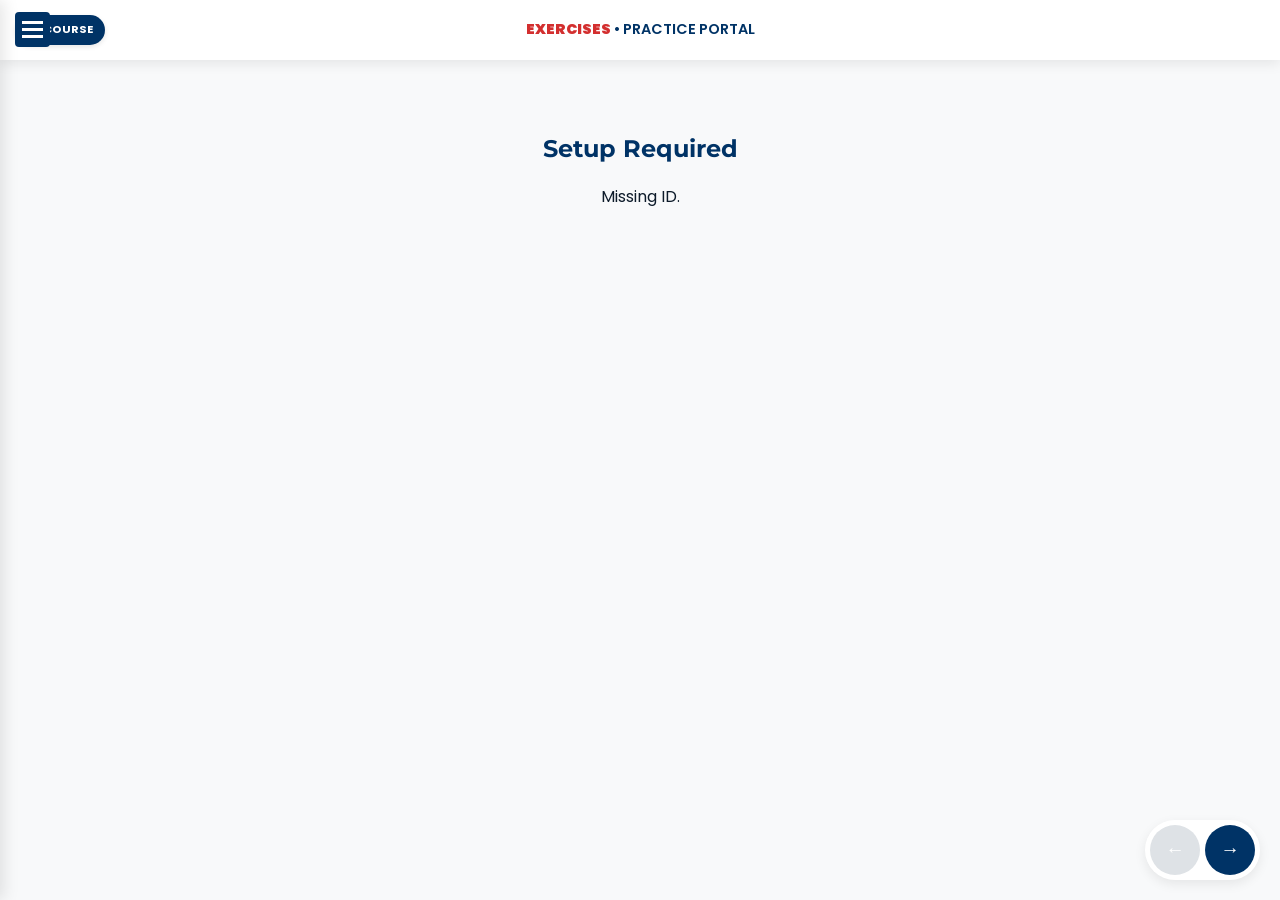
<file: exercises b.html>
<!DOCTYPE html>
<html lang="en">
<head>
    <meta charset="UTF-8">
    <meta name="viewport" content="width=device-width, initial-scale=1.0">
    <title>Practice Exercises | English Block Assembling</title>
    <link href="https://fonts.googleapis.com/css2?family=Montserrat:wght@700;900&family=Poppins:wght@400;600&display=swap" rel="stylesheet">
    <link rel="stylesheet" href="style.css">
</head>
<body>

    <!-- STICKY METADATA HEADER -->
<header id="metadata-header">
    <!-- SWITCHER BUTTON (Left side) -->
    <a href="index.html?lesson=home" class="mode-switch-btn" title="Go to Course">
        🏠 COURSE
    </a>

    <div class="header-content">
        <span id="display-block" style="color:var(--accent-red); font-weight:900;">EXERCISES</span> • 
        <span id="display-topic">PRACTICE PORTAL</span>
    </div>
</header>

    <!-- RETRACTABLE MENU -->
    <button id="menu-toggle" aria-label="Toggle Menu">
        <div class="bar"></div>
        <div class="bar"></div>
        <div class="bar"></div>
    </button>

    <nav id="slide-menu">
        <div class="compact-nav-row">
            <a href="index.html?lesson=home" class="home-link">🏠 HOME</a>
            <a href="exercises.html?id=ex-home" class="home-link">🏋️ PRACTICE</a>
        </div>
        <div class="menu-header">
            <div class="menu-logo"><span class="red-text">ENGLISH</span> Block Assembling</div>
            <div id="menu-block-label">PRACTICE</div>
            <div id="menu-topic-label">Exercises</div>
        </div>
        <ul id="nav-list"></ul>
    </nav>

    <!-- MAIN CONTENT -->
    <main id="main-container">
        <div id="lesson-content">
            <div class="loader-container" style="text-align: center; padding-top: 50px;">
                <div class="loader">Loading Exercises...</div>
            </div>
        </div>
    </main>

    <!-- NAVIGATION UI -->
    <div id="ui-cluster">
        <div class="nav-buttons">
            <button id="prev-btn" class="nav-arrow" disabled>←</button>
            <button id="next-btn" class="nav-arrow">→</button>
        </div>
    </div>

    <audio id="global-audio-player"></audio>
    <div id="tooltip-container" class="tooltip-box"></div>

    <script src="engine-exercises.js"></script>
    <script>
        const urlParams = new URLSearchParams(window.location.search);
        const lessonId = urlParams.get('id');
        const contentDiv = document.getElementById('lesson-content');

        if (!lessonId) {
            contentDiv.innerHTML = `<div style="text-align:center; padding:50px;"><h2>Setup Required</h2><p>Missing ID.</p></div>`;
        } else {
            const dataScript = document.createElement('script');
            dataScript.src = `data/exercises/${lessonId}.js`;
            dataScript.onerror = () => { contentDiv.innerHTML = `<h3>❌ Error: File Not Found</h3>`; };
            document.head.appendChild(dataScript);
        }
    </script>
</body>
</html>
</file>
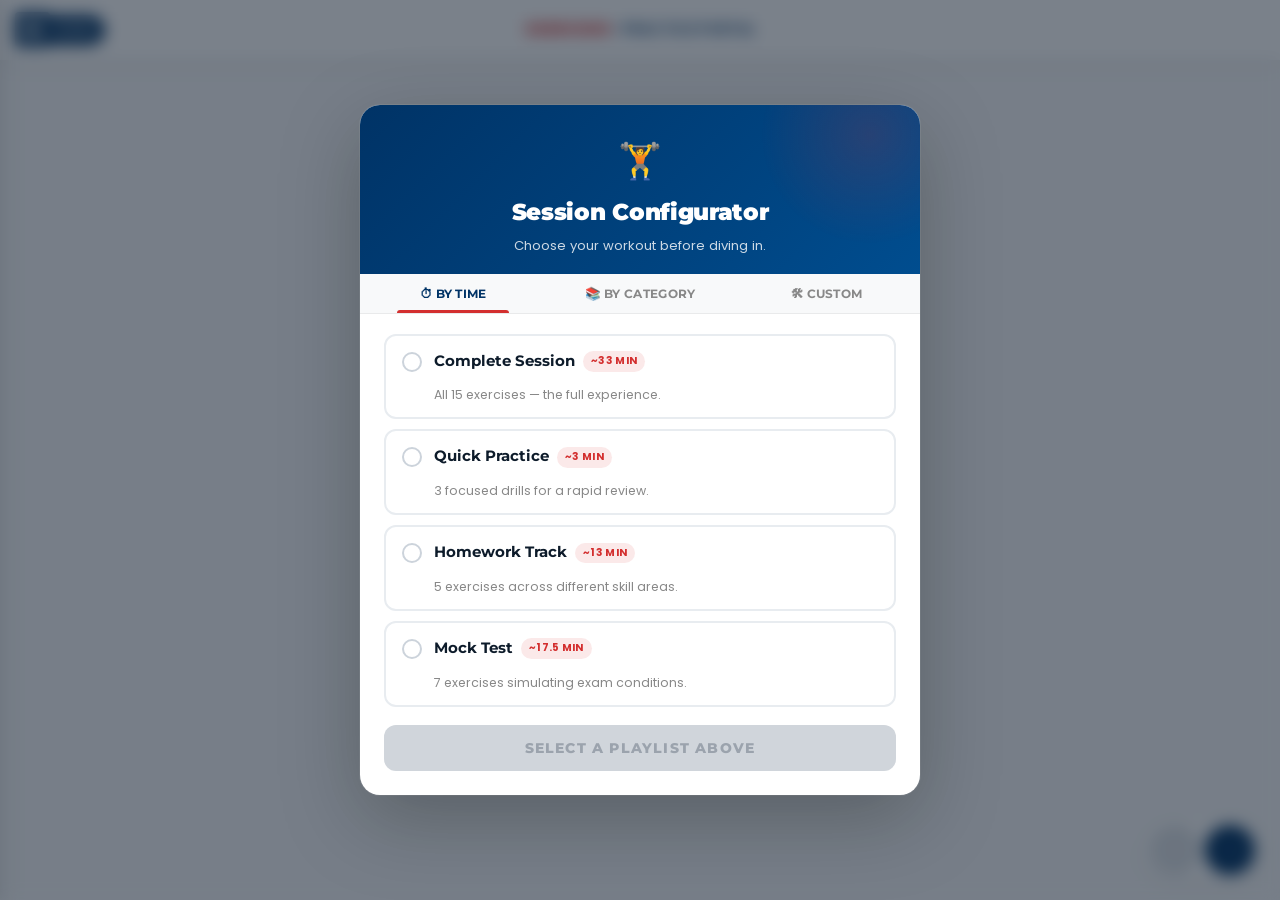
<file: exercises.html>
<!DOCTYPE html>
<html lang="en">
<head>
    <meta charset="UTF-8">
    <meta name="viewport" content="width=device-width, initial-scale=1.0">
    <title>Practice Exercises | English Block Assembling</title>
    <link href="https://fonts.googleapis.com/css2?family=Montserrat:wght@700;900&family=Poppins:wght@400;600&display=swap" rel="stylesheet">
    <link rel="stylesheet" href="style.css">
</head>
<body>

    <!-- ============================================================
         SESSION CONFIGURATOR MODAL (Paste this block at the top of <body>)
         Appears on load. Lets students pick an exercise playlist.
         ============================================================ -->
    <div id="session-configurator-overlay">
        <div id="session-configurator-modal" role="dialog" aria-labelledby="sc-title" aria-modal="true">

            <!-- Modal Header -->
            <div class="sc-header">
                <div class="sc-icon">🏋️</div>
                <h2 id="sc-title" class="sc-title">Session Configurator</h2>
                <p class="sc-subtitle">Choose your workout before diving in.</p>
            </div>

            <!-- Tab Navigation -->
            <div class="sc-tabs" role="tablist">
                <button class="sc-tab active" role="tab" aria-selected="true" aria-controls="sc-panel-time" id="sc-tab-time" onclick="switchConfigTab('time')">⏱ By Time</button>
                <button class="sc-tab" role="tab" aria-selected="false" aria-controls="sc-panel-category" id="sc-tab-category" onclick="switchConfigTab('category')">📚 By Category</button>
                <button class="sc-tab" role="tab" aria-selected="false" aria-controls="sc-panel-custom" id="sc-tab-custom" onclick="switchConfigTab('custom')">🛠 Custom</button>
            </div>

            <!-- Tab Panel: By Time -->
            <div class="sc-panel active" id="sc-panel-time" role="tabpanel" aria-labelledby="sc-tab-time">
                <div class="sc-radio-group">
                    <label class="sc-radio-card" onclick="selectPreset('time', this)">
                        <input type="radio" name="sc-time" value="complete" hidden>
                        <span class="sc-radio-dot"></span>
                        <div class="sc-radio-info">
                            <strong>Complete Session</strong>
                            <span class="sc-badge sc-badge-time">~33 min</span>
                        </div>
                        <p class="sc-radio-desc">All 15 exercises — the full experience.</p>
                    </label>
                    <label class="sc-radio-card" onclick="selectPreset('time', this)">
                        <input type="radio" name="sc-time" value="quick" hidden>
                        <span class="sc-radio-dot"></span>
                        <div class="sc-radio-info">
                            <strong>Quick Practice</strong>
                            <span class="sc-badge sc-badge-time">~3 min</span>
                        </div>
                        <p class="sc-radio-desc">3 focused drills for a rapid review.</p>
                    </label>
                    <label class="sc-radio-card" onclick="selectPreset('time', this)">
                        <input type="radio" name="sc-time" value="homework" hidden>
                        <span class="sc-radio-dot"></span>
                        <div class="sc-radio-info">
                            <strong>Homework Track</strong>
                            <span class="sc-badge sc-badge-time">~13 min</span>
                        </div>
                        <p class="sc-radio-desc">5 exercises across different skill areas.</p>
                    </label>
                    <label class="sc-radio-card" onclick="selectPreset('time', this)">
                        <input type="radio" name="sc-time" value="mock" hidden>
                        <span class="sc-radio-dot"></span>
                        <div class="sc-radio-info">
                            <strong>Mock Test</strong>
                            <span class="sc-badge sc-badge-time">~17.5 min</span>
                        </div>
                        <p class="sc-radio-desc">7 exercises simulating exam conditions.</p>
                    </label>
                </div>
                <button class="sc-launch-btn" id="sc-launch-time" disabled onclick="launchSession('time')">Select a playlist above</button>
            </div>

            <!-- Tab Panel: By Category -->
            <div class="sc-panel" id="sc-panel-category" role="tabpanel" aria-labelledby="sc-tab-category">
                <div class="sc-radio-group">
                    <label class="sc-radio-card" onclick="selectPreset('category', this)">
                        <input type="radio" name="sc-category" value="receptive" hidden>
                        <span class="sc-radio-dot"></span>
                        <div class="sc-radio-info">
                            <strong>Identification & Sorting</strong>
                            <span class="sc-badge sc-badge-cat">Receptive Logic</span>
                        </div>
                        <p class="sc-radio-desc">Pages 1, 3, 4, 5 — recognize and classify blocks.</p>
                    </label>
                    <label class="sc-radio-card" onclick="selectPreset('category', this)">
                        <input type="radio" name="sc-category" value="structural" hidden>
                        <span class="sc-radio-dot"></span>
                        <div class="sc-radio-info">
                            <strong>Assembly & Mechanics</strong>
                            <span class="sc-badge sc-badge-cat">Structural Logic</span>
                        </div>
                        <p class="sc-radio-desc">Pages 2, 6, 9, 10 — build and arrange blocks.</p>
                    </label>
                    <label class="sc-radio-card" onclick="selectPreset('category', this)">
                        <input type="radio" name="sc-category" value="acoustic" hidden>
                        <span class="sc-radio-dot"></span>
                        <div class="sc-radio-info">
                            <strong>Phonetics & Prosody</strong>
                            <span class="sc-badge sc-badge-cat">Acoustic/Motor Logic</span>
                        </div>
                        <p class="sc-radio-desc">Pages 11, 12, 13 — master rhythm and sound.</p>
                    </label>
                    <label class="sc-radio-card" onclick="selectPreset('category', this)">
                        <input type="radio" name="sc-category" value="generative" hidden>
                        <span class="sc-radio-dot"></span>
                        <div class="sc-radio-info">
                            <strong>Free Production & Application</strong>
                            <span class="sc-badge sc-badge-cat">Generative Logic</span>
                        </div>
                        <p class="sc-radio-desc">Pages 7, 8, 14, 15 — create original output.</p>
                    </label>
                </div>
                <button class="sc-launch-btn" id="sc-launch-category" disabled onclick="launchSession('category')">Select a category above</button>
            </div>

            <!-- Tab Panel: Custom -->
            <div class="sc-panel" id="sc-panel-custom" role="tabpanel" aria-labelledby="sc-tab-custom">
                <div class="sc-custom-header">
                    <span class="sc-custom-count" id="sc-custom-count">0 selected</span>
                    <button class="sc-toggle-all-btn" id="sc-toggle-all" onclick="toggleAllCustom()">Select All</button>
                </div>
                <div class="sc-checkbox-list" id="sc-checkbox-list">
                    <!-- JS will populate these 15 checkboxes -->
                </div>
                <button class="sc-launch-btn" id="sc-launch-custom" disabled onclick="launchSession('custom')">Launch Custom Session</button>
            </div>

        </div><!-- /.sc-modal -->
    </div><!-- /.sc-overlay -->

    <!-- STICKY METADATA HEADER -->
<header id="metadata-header">
    <!-- SWITCHER BUTTON (Left side) -->
    <a href="index.html?lesson=home" class="mode-switch-btn" title="Go to Course">
        🏠 COURSE
    </a>

    <div class="header-content">
        <span id="display-block" style="color:var(--accent-red); font-weight:900;">EXERCISES</span> • 
        <span id="display-topic">PRACTICE PORTAL</span>
    </div>
</header>

    <!-- RETRACTABLE MENU -->
    <button id="menu-toggle" aria-label="Toggle Menu">
        <div class="bar"></div>
        <div class="bar"></div>
        <div class="bar"></div>
    </button>

    <nav id="slide-menu">
        <div class="compact-nav-row">
            <a href="index.html?lesson=home" class="home-link">🏠 HOME</a>
            <a href="exercises.html?id=ex-home" class="home-link">🏋️ PRACTICE</a>
        </div>
        <div class="menu-header">
            <div class="menu-logo"><span class="red-text">ENGLISH</span> Block Assembling</div>
            <div id="menu-block-label">PRACTICE</div>
            <div id="menu-topic-label">Exercises</div>
        </div>
        <ul id="nav-list"></ul>
    </nav>

    <!-- MAIN CONTENT -->
    <main id="main-container">
        <div id="lesson-content">
            <div class="loader-container" style="text-align: center; padding-top: 50px;">
                <div class="loader">Loading Exercises...</div>
            </div>
        </div>
    </main>

    <!-- NAVIGATION UI -->
    <div id="ui-cluster">
        <div class="nav-buttons">
            <button id="prev-btn" class="nav-arrow" disabled>←</button>
            <button id="next-btn" class="nav-arrow">→</button>
        </div>
    </div>

    <audio id="global-audio-player"></audio>
    <div id="tooltip-container" class="tooltip-box"></div>

    <script src="engine-exercises.js"></script>
    <script>
        const urlParams = new URLSearchParams(window.location.search);
        const lessonId = urlParams.get('id');
        const contentDiv = document.getElementById('lesson-content');

        if (!lessonId) {
            contentDiv.innerHTML = `<div style="text-align:center; padding:50px;"><h2>Setup Required</h2><p>Missing ID.</p></div>`;
        } else {
            const dataScript = document.createElement('script');
            dataScript.src = `data/exercises/${lessonId}.js`;
            dataScript.onerror = () => { contentDiv.innerHTML = `<h3>❌ Error: File Not Found</h3>`; };
            document.head.appendChild(dataScript);
        }
    </script>
</body>
</html>
</file>
<file: style.css>
/* --- ROOT VARIABLES (Updated Palette) --- */
:root {
    --primary-blue: #003366;      /* Navy Blue */
    --accent-red: #D32F2F;        /* Vivid Red */
    --accent-orange: #FF8C42;     /* ADDED: Missing Accent Orange */
    --selected-orange: #ffe0b2;   /* ADDED: Missing Selected Orange */
    --bg-light: #f8f9fa;          /* Clean White/Gray Background */
    --white: #ffffff;
    --text-dark: #0D1B2A;
    --gray-light: #dee2e6;
    
    --success-green: #2e7d32;
    --error-red: #c62828;
    --selected-red: #ffebee;      /* Very light red for selection backgrounds */
    --paired-blue: #e3f2fd;       /* Very light blue for matching pairs */
    
    --shadow: 0 4px 12px rgba(0,0,0,0.08);
    --header-height: 60px;
    --menu-width: 280px;
}

/* --- GLOBAL STYLES --- */
* { box-sizing: border-box; margin: 0; padding: 0; }

body {
    font-family: 'Poppins', sans-serif;
    background-color: var(--bg-light);
    color: var(--text-dark);
    line-height: 1.6;
    overflow-x: hidden;
}

h1, h2, h3, h4, .menu-logo, .step-title {
    font-family: 'Montserrat', sans-serif;
    font-weight: 700;
}

h2 { color: var(--primary-blue); margin-bottom: 1rem; }

#main-container {
    padding-top: 80px;
    padding-bottom: 120px;
    max-width: 900px;
    margin: 0 auto;
    width: 95%;
}

/* Updated Text Class */
.red-text { color: var(--accent-red); font-weight: 900; }
.orange-text { color: var(--accent-red); font-weight: 900; } /* Fallback mapping */

/* --- STICKY METADATA HEADER --- */
#metadata-header {
    position: fixed;
    top: 0;
    left: 0;
    width: 100%;
    height: var(--header-height);
    background: var(--white);
    display: flex;
    align-items: center;
    justify-content: center;
    box-shadow: var(--shadow);
    z-index: 1000;
    font-size: 0.9rem;
    font-weight: 600;
    color: var(--primary-blue);
}

/* --- RETRACTABLE MENU --- */
#menu-toggle {
    position: fixed;
    top: 12px;
    left: 15px;
    z-index: 1002;
    width: 35px;
    height: 35px;
    background: var(--primary-blue);
    border: none;
    border-radius: 4px;
    cursor: pointer;
    display: flex;
    flex-direction: column;
    justify-content: space-around;
    padding: 7px;
}

#menu-toggle .bar { width: 100%; height: 3px; background: white; transition: 0.3s; }

#slide-menu {
    position: fixed;
    top: 0;
    left: -280px;
    width: var(--menu-width);
    height: 100%;
    background: var(--white);
    box-shadow: 4px 0 15px rgba(0,0,0,0.1);
    z-index: 1001;
    transition: 0.3s cubic-bezier(0.4, 0, 0.2, 1);
    display: flex;
    flex-direction: column;
    padding: 20px;
}

#slide-menu.active { left: 0; }

.menu-header { margin-top: 10px; padding-bottom: 20px; border-bottom: 2px solid var(--bg-light); }
.menu-logo {
    font-size: 1.4rem;
    letter-spacing: -0.5px;
    margin-bottom: 10px;
    text-transform: uppercase;
}
#menu-block-label { color: var(--accent-red); font-weight: 900; font-size: 0.8rem; }

#nav-list { list-style: none; margin-top: 20px; overflow-y: auto; flex-grow: 1; }
.nav-step-item { font-weight: 700; color: #666; margin-top: 15px; display: block; }

.nav-sub-link { 
    display: block; 
    padding: 8px 15px; 
    text-decoration: none; 
    color: var(--text-dark); 
    font-size: 0.9rem;
    border-radius: 5px;
}
.nav-sub-link:hover { background: var(--bg-light); color: var(--primary-blue); }
.nav-sub-link.active { background: var(--selected-red); border-left: 4px solid var(--accent-red); }

.home-link { 
    display: block;
    margin-top: 60px;
    margin-bottom: 10px;
    text-decoration: none; 
    color: var(--primary-blue); 
    font-weight: 700; 
    font-size: 1.1rem;
}









/* --- MODE SWITCHER BUTTON --- */
.mode-switch-btn {
    position: absolute;
    left: 15px;
    background: var(--primary-blue);
    color: white;
    padding: 6px 12px;
    border-radius: 20px;
    font-size: 0.7rem;
    font-weight: 700;
    text-decoration: none;
    text-transform: uppercase;
    transition: 0.2s;
    box-shadow: 0 2px 5px rgba(0,0,0,0.1);
}

.mode-switch-btn:hover {
    background: var(--accent-red);
    transform: scale(1.05);
}

/* Ensure the header content doesn't overlap the button on small screens */
@media (max-width: 480px) {
    .mode-switch-btn { padding: 4px 8px; font-size: 0.6rem; }
    .header-content { font-size: 0.75rem; margin-left: 50px; }
}












/* ============================================================
   EXERCISE MODE OVERRIDES (Only for exercises.html)
   ============================================================ */

/* 1. Mini-Sidebar / Dock Behavior */
body.exercise-mode #slide-menu {
    left: 0 !important;
    width: 60px;
    padding: 0;
    transition: width 0.3s ease;
    overflow-x: hidden;
    z-index: 1100;
}

body.exercise-mode #slide-menu.active {
    width: 280px;
}

/* 2. Push content to the right */
body.exercise-mode #main-container {
    padding-top: 80px; /* Consistent with index.html */
    padding-left: 20px; /* Let it breathe like the index page */
    margin: 0 auto;
    width: 95%;
    max-width: 900px;
}


/* 3. Hide text when collapsed */
body.exercise-mode .menu-header,
body.exercise-mode .home-link,
body.exercise-mode #menu-close-btn {
    opacity: 0;
    transition: 0.2s;
    pointer-events: none;
}

body.exercise-mode #slide-menu.active .menu-header,
body.exercise-mode #slide-menu.active .home-link,
body.exercise-mode #slide-menu.active #menu-close-btn {
    opacity: 1;
    pointer-events: auto;
}

/* 4. Navigation Items (Numbers) */
body.exercise-mode .nav-step-item {
    display: flex;
    align-items: center;
    height: 40px; /* Tight height */
    padding: 0;
    border-left: 4px solid transparent;
    transition: background 0.2s;
    margin-top: 0;
}

body.exercise-mode .nav-step-item.active-page {
    background-color: var(--selected-orange);
    border-left-color: var(--accent-orange);
}

.nav-num {
    min-width: 60px;
    text-align: center;
    font-weight: 900;
    font-family: 'Montserrat', sans-serif;
    font-size: 1.1rem;
    color: var(--primary-blue);
    flex-shrink: 0;
}

.nav-label {
    white-space: nowrap;
    opacity: 0;
    transition: 0.2s;
    font-weight: 600;
    color: #444;
}

body.exercise-mode #slide-menu.active .nav-label {
    opacity: 1;
}

/* 5. FORCE TOGGLE BUTTON VISIBILITY & DOCK POSITION */
body.exercise-mode #menu-toggle {
    display: flex !important; 
    position: fixed;
    top: 10px;
    left: 12px;
    z-index: 1200;
    border-radius: 4px;
    box-shadow: 0 2px 5px rgba(0,0,0,0.2);
}

/* 6. MOVE CONTENT UP (Spacing adjustments) */
body.exercise-mode .home-link {
    margin-top: 50px !important; 
    margin-bottom: 5px;
    padding: 5px 15px;
}

body.exercise-mode .menu-header {
    margin-top: 0;
    padding: 5px 15px 5px 15px;
    border-bottom: 1px solid var(--bg-alice-blue);
}

body.exercise-mode #nav-list {
    margin-top: 5px; 
}

/* Align numbers with the toggle button when collapsed */
body.exercise-mode #slide-menu:not(.active) #nav-list {
    margin-top: 50px; 
}

/* Header spacing for Title */
body.exercise-mode #ex-header {
    padding-left: 70px;
    z-index: 1000;
}

/* 7. RESPONSIVE FIXES (Un-nested) */
@media (min-width: 769px) {
    body.exercise-mode #menu-close-btn { display: none; }
}

@media (max-width: 768px) {
    body.exercise-mode #slide-menu.active { width: 80%; }
    body.exercise-mode #main-container { padding-left: 70px; }
    body.exercise-mode .nav-label { display: none; }
    body.exercise-mode #slide-menu.active .nav-label { display: inline; }
}








/* --- CARD SYSTEM --- */
.lesson-page { display: none; animation: fadeIn 0.4s; }
.lesson-page.active { display: block; }
@keyframes fadeIn { from { opacity: 0; } to { opacity: 1; } }

.area-box, .exercise-card {
    background: var(--white);
    border-radius: 12px;
    padding: 20px;
    margin-top: 50px;
    margin-bottom: 30px;
    box-shadow: var(--shadow);
    position: relative;
    border-top: 4px solid transparent; /* Placeholder for accents */
}


/* --- STEP 2 & 3 COMPONENTS --- */
.card-header-audio {
    position: absolute;
    top: 15px;
    right: 15px;
    background: none;
    border: none;
    font-size: 1.4rem;
    cursor: pointer;
}

.learning-card {
    border-bottom: 1px solid var(--bg-alice-blue);
    padding: 10px 0;
}
.term-en { font-weight: 600; color: var(--primary-blue); }
.term-pt { font-size: 0.85rem; color: #666; display: block; }

/* --- TOOLTIPS --- */
.tooltip {
    color: var(--primary-blue);
    text-decoration: underline dotted var(--accent-red);
    cursor: help;
    position: relative;
    font-weight: 600;
}

/* --- STEP 4: RECORDING --- */
.shadow-box { display: flex; align-items: center; gap: 15px; margin-top: 10px; }
.btn-circle {
    width: 45px; height: 45px; border-radius: 50%; border: none;
    display: flex; align-items: center; justify-content: center; cursor: pointer;
    transition: 0.2s; font-size: 1.2rem;
}

/* START: ADD THIS ENTIRE CODE BLOCK */
/* This makes the button smaller when needed */
.btn-circle.compact {
    width: 32px;
    height: 32px;
    font-size: 0.9rem;
    border: 1px solid var(--primary-blue);
    background-color: transparent;
    color: var(--primary-blue);
}
.btn-circle.compact:hover {
    background-color: var(--bg-alice-blue);
}

/* This adds the play button to the vocabulary list */
.learning-card.with-tts {
    display: flex;
    justify-content: space-between;
    align-items: center;
    gap: 15px;
}

/* This positions the play button in the examples */
.exercise-card .btn-circle {
    position: absolute;
    top: 50%;
    right: 15px;
    transform: translateY(-50%);
}
/* END: ADD THIS ENTIRE CODE BLOCK */


.record-btn { background: var(--error-red); color: white; }
.stop-btn { background: #333; color: white; display: none; }
.play-rec-btn { background: var(--success-green); color: white; display: none; }

/* --- STEP 7: INTERACTIVE DRILLS --- */
.option {
    padding: 12px 15px;
    border: 2px solid var(--bg-alice-blue);
    border-radius: 8px;
    margin-bottom: 10px;
    cursor: pointer;
    transition: 0.2s;
}
.option:hover { border-color: var(--primary-blue); }
.option.selected { background-color: var(--selected-orange); border-color: var(--accent-orange); }
.option.correct { background-color: #d4edda; border-color: var(--success-green); }
.option.incorrect { background-color: #f8d7da; border-color: var(--error-red); }

/* Matching */
.matching-container { display: flex; gap: 20px; flex-wrap: wrap; }
.match-column { flex: 1; min-width: 150px; display: flex; flex-direction: column; gap: 10px; }
/* START: ADD THIS CODE BLOCK */
.match-column:nth-child(2) {
    background-color: #adc9e4; /* Light gray background */
    padding: 10px;
    border-radius: 12px;
}
/* END: ADD THIS CODE BLOCK */
.match-item { 
    padding: 15px; border: 2px solid var(--gray-light); border-radius: 8px; 
    text-align: center; cursor: pointer; background: white;
}
.match-item.selected { background-color: var(--selected-orange); border-color: var(--accent-orange); }
.match-item.paired { background-color: var(--paired-blue); border-color: var(--primary-blue); }

/* Word Order */
.word-bank, .drop-zone {
    padding: 15px; border: 2px dashed var(--gray-light);
    border-radius: 8px; min-height: 60px; display: flex; flex-wrap: wrap; gap: 10px; margin-top: 10px;
}
.word-btn {
    padding: 8px 12px; background: var(--white); border: 1px solid var(--primary-blue);
    border-radius: 5px; cursor: pointer; font-size: 0.9rem;
}
/* --- Vertical Drop Zone (For Dialogue Scramble) --- */
.drop-zone.vertical {
    flex-direction: column;
    align-items: stretch;
    height: auto; /* Allows it to grow with content */
}

.drop-zone.vertical .word-btn {
    text-align: left; /* Aligns text to the left for better reading */
    width: 100%;      /* Makes the button fill the row */
    margin-bottom: 5px;
}
/* --- STEP 9: FLASHCARDS (3D) --- */
.flashcards-grid {
    display: grid;
    grid-template-columns: repeat(auto-fill, minmax(200px, 1fr));
    gap: 20px;
}
.flashcard {
    height: 150px; perspective: 1000px; cursor: pointer;
}
.flashcard-inner {
    position: relative; width: 100%; height: 100%;
    text-align: center; transition: transform 0.6s;
    transform-style: preserve-3d;
}
.flashcard.flipped .flashcard-inner { transform: rotateY(180deg); }
.flashcard-front, .flashcard-back {
    position: absolute; width: 100%; height: 100%;
    backface-visibility: hidden; border-radius: 12px;
    display: flex; align-items: center; justify-content: center; padding: 15px;
    box-shadow: var(--shadow);
}
.flashcard-front { background: var(--primary-blue); color: white; font-weight: 700; }
.flashcard-back { background: var(--white); transform: rotateY(180deg); border: 2px solid var(--primary-blue); }



/* --- GLOSSARY MODAL --- */
.modal-overlay {
    position: fixed; top: 0; left: 0; width: 100%; height: 100%;
    background: rgba(0,0,0,0.5); z-index: 2000;
    display: none; align-items: center; justify-content: center;
}
.modal-content {
    background: white;
    width: 90%;
    max-width: 500px;
    
    /* Ensure these three lines exist: */
    max-height: 75vh;    /* Limits height to 75% of the screen height */
    overflow-y: auto;    /* Adds the scrollbar when content is too long */
    padding: 25px;
    
    border-radius: 15px;
    position: relative;
}

/* Optional: Make the glossary list look cleaner when scrolling */
#glossary-list {
    display: flex;
    flex-direction: column;
    gap: 15px;
    margin-top: 20px;
}

.modal-header { display: flex; justify-content: space-between; border-bottom: 2px solid var(--bg-alice-blue); padding-bottom: 10px; }

/* --- MOBILE RESPONSIVENESS --- */
@media (max-width: 768px) {
    #main-container { padding-top: 70px; padding-bottom: 150px; }
    .flashcards-grid { grid-template-columns: 1fr; }
    #ui-cluster { bottom: 10px; right: 10px; flex-direction: column-reverse; }
}
/* Sticky Sub-navigation for Steps 2 and 3 */
.step-sub-nav {
    position: sticky;
    top: 60px; /* Right under the Metadata Header */
    background: var(--white);
    display: flex;
    justify-content: space-around;
    padding: 10px;
    z-index: 900;
    box-shadow: 0 2px 5px rgba(0,0,0,0.05);
    margin-bottom: 20px;
    border-radius: 0 0 10px 10px;
}

.sub-nav-btn {
    padding: 8px 15px;
    border: none;
    background: var(--bg-alice-blue);
    color: var(--primary-blue);
    border-radius: 20px;
    font-weight: 700;
    cursor: pointer;
    font-size: 0.8rem;
}

.sub-nav-btn.active {
    background: var(--accent-orange);
    color: white;
}

/* Container for sub-pages */
.sub-page-content { display: none; }
.sub-page-content.active { 
    display: flex; 
    flex-direction: column; 
}

/* --- NEW TOOLTIP SYSTEM --- */
/* Tooltips Update */
.tooltip {
    color: var(--primary-blue);
    text-decoration: underline dotted var(--accent-red);
    cursor: help;
    position: relative;
    font-weight: 600;
}

.tooltip-box {
    position: fixed;
    display: none;
    background: var(--primary-blue);
    color: #fff;
    padding: 10px 15px;
    border-radius: 8px;
    font-size: 0.85rem;
    z-index: 3000;
    max-width: 250px;
    box-shadow: 0 4px 15px rgba(0,0,0,0.3);
    pointer-events: none;
    line-height: 1.4;
}


/* Definition part */
.tooltip-def {
    display: block;
    margin-bottom: 5px;
    border-bottom: 1px solid #555;
    padding-bottom: 5px;
}

/* Translation part - Blue color as requested */
.tooltip-trans {
    display: block;
    color: #81d4fa; /* Light Blue for contrast on dark background */
    font-style: italic;
}








/* This ensures Dialogue Scramble and Ranking stack vertically */
.drop-zone.vertical {
    flex-direction: column;
    align-items: stretch;
}


/* Memory Grid for Step 7 */
.memory-grid {
    display: grid;
    grid-template-columns: repeat(4, 1fr);
    gap: 10px;
    margin-top: 20px;
    perspective: 1000px;
}

.memory-card {
    height: 100px;
    position: relative;
    transform-style: preserve-3d;
    transition: transform 0.5s;
    cursor: pointer;
}

.memory-card.is-flipped {
    transform: rotateY(180deg);
}

.card-face {
    position: absolute;
    width: 100%;
    height: 100%;
    backface-visibility: hidden;
    display: flex;
    align-items: center;
    justify-content: center;
    border-radius: 8px;
    border: 2px solid var(--primary-blue);
    font-weight: bold;
    font-size: 0.9rem;
    text-align: center;
    padding: 5px;
}

.card-front {
    background-color: var(--primary-blue);
}

.card-back {
    background-color: white;
    transform: rotateY(180deg);
    color: var(--primary-blue);
}

.memory-card.is-matched .card-face {
    border-color: var(--success-green);
    background-color: #eafaf1;
}

/* Matching Shades - Selection (Orange) */
.pair-orange-0 { background-color: #fff3e0 !important; border-color: #ffb74d !important; }
.pair-orange-1 { background-color: #ffe0b2 !important; border-color: #ffa726 !important; }
.pair-orange-2 { background-color: #ffcc80 !important; border-color: #fb8c00 !important; }
.pair-orange-3 { background-color: #ffb74d !important; border-color: #f57c00 !important; }

/* Matching Shades - Correct (Blue) */
.pair-blue-0 { background-color: #e1f5fe !important; border-color: #4fc3f7 !important; }
.pair-blue-1 { background-color: #b3e5fc !important; border-color: #29b6f6 !important; }
.pair-blue-2 { background-color: #81d4fa !important; border-color: #03a9f4 !important; }
.pair-blue-3 { background-color: #4fc3f7 !important; border-color: #039be5 !important; }

/* Matching Shade - Error (Red) */
.pair-red { background-color: #ffebee !important; border-color: #ef5350 !important; }







/* MODERN CHECK/TRY AGAIN BUTTON */
.btn {
    display: block;
    width: fit-content;
    margin: 20px 0 0 auto; /* Aligns to the right of the card */
    background: linear-gradient(135deg, var(--accent-red) 0%, #b71c1c 100%);
    color: white;
    border: none;
    padding: 12px 35px;
    border-radius: 50px; /* Pill shape */
    cursor: pointer;
    font-family: 'Montserrat', sans-serif;
    font-size: 0.9rem;
    font-weight: 700;
    text-transform: uppercase;
    letter-spacing: 1.5px;
    box-shadow: 0 4px 15px rgba(211, 47, 47, 0.3);
    transition: all 0.3s cubic-bezier(0.175, 0.885, 0.32, 1.275);
    position: relative;
    overflow: hidden;
}

/* Hover Effect: Lifts the button and deepens shadow */
.btn:hover {
    transform: translateY(-3px);
    box-shadow: 0 8px 25px rgba(255, 140, 66, 0.4);
    background: linear-gradient(135deg, #FF9E64 0%, #FF8C42 100%);
}

/* Click Effect: Pushes the button down */
.btn:active {
    transform: translateY(1px);
    box-shadow: 0 8px 25px rgba(211, 47, 47, 0.4);
}

/* Special state for "Try Again" to make it visually distinct */
.btn.try-again-state {
    background: linear-gradient(135deg, var(--primary-blue) 0%, #005f91 100%);
    box-shadow: 0 4px 15px rgba(0, 119, 182, 0.3);
}
.sub-nav-btn.active {
    background: var(--accent-red);
    color: white;
}





/* MODERN TRUE/FALSE BUTTONS */
.tf-container {
    display: flex;
    flex-direction: column;
    gap: 15px;
    margin: 20px 0;
}

.tf-row {
    display: flex;
    justify-content: space-between;
    align-items: center;
    background: #fff;
    padding: 15px;
    border-radius: 12px;
    border: 1px solid #eee;
    transition: 0.3s;
}

.tf-row:hover {
    border-color: var(--primary-blue);
    box-shadow: 0 4px 10px rgba(0,0,0,0.03);
}

.tf-buttons {
    display: flex;
    gap: 10px;
}

.tf-btn {
    padding: 8px 20px;
    border: 2px solid var(--gray-light);
    background: white;
    color: var(--primary-blue);
    border-radius: 50px;
    font-weight: 700;
    cursor: pointer;
    transition: all 0.2s;
    font-family: 'Montserrat', sans-serif;
    font-size: 0.8rem;
    text-transform: uppercase;
}

.tf-btn:hover {
    border-color: var(--accent-orange);
    color: var(--accent-orange);
}

/* State: Selected (Vibrant Blue) */
.tf-btn.selected {
    background: var(--primary-blue);
    border-color: var(--primary-blue);
    color: white;
}

/* State: Correct (Green) */
.tf-btn.correct {
    background: var(--success-green) !important;
    border-color: var(--success-green) !important;
    color: white !important;
}

/* State: Incorrect (Red) */
.tf-btn.incorrect {
    background: var(--error-red) !important;
    border-color: var(--error-red) !important;
    color: white !important;
}





/* CLICKABLE ERROR STYLES */
.mistake-text-container {
    line-height: 2.5; /* Extra space for the hints to appear below */
    font-family: 'Poppins', sans-serif;
}

.clickable-word {
    padding: 2px 6px;
    margin: 0 2px;
    border-radius: 4px;
    cursor: pointer;
    border-bottom: 2px solid transparent;
    transition: all 0.2s;
    display: inline-block;
    position: relative;
}

.clickable-word:hover {
    background-color: var(--bg-alice-blue);
    border-bottom-color: var(--primary-blue);
}

.clickable-word.selected {
    background-color: var(--selected-orange);
    border-bottom-color: var(--accent-orange);
}

.clickable-word.correct {
    background-color: var(--success-green) !important;
    color: white !important;
}

.clickable-word.incorrect {
    background-color: var(--error-red) !important;
    color: white !important;
}

/* The correction text that appears below the word */
.error-correction-hint {
    display: block;
    font-size: 0.75rem;
    font-weight: 700;
    color: var(--success-green);
    margin-top: -10px;
    line-height: 1;
    text-align: center;
}

/* Box for the full corrected sentence */
.corrected-sentence-display {
    margin-top: 20px;
    padding: 15px;
    background-color: #eafaf1; /* Light green */
    border-left: 5px solid var(--success-green);
    border-radius: 8px;
    display: none; /* Hidden until Check is clicked */
    font-weight: 600;
    color: var(--text-dark);
}

.corrected-sentence-display label {
    display: block;
    font-size: 0.7rem;
    text-transform: uppercase;
    color: var(--success-green);
    margin-bottom: 5px;
}





/* CATEGORIZATION FEEDBACK COLORS */
.draggable.correct {
    background-color: var(--success-green) !important;
    border-color: var(--success-green) !important;
    color: white !important;
    cursor: default;
}

.draggable.incorrect {
    background-color: var(--error-red) !important;
    border-color: var(--error-red) !important;
    color: white !important;
}

/* Optional: add a little animation when they turn colors */
.draggable {
    transition: background-color 0.3s, color 0.3s, border-color 0.3s;
}






/* READING SPLIT VIEW LAYOUT */
.reading-split-container {
    display: flex;
    gap: 20px;
    height: 65vh; /* This sets the height to 65% of the screen */
    margin-top: 20px;
    align-items: stretch;
}

.reading-text-pane {
    flex: 1.2;
    background: #f8f9fa;
    padding: 25px;
    border-radius: 12px;
    overflow-y: auto; /* Independent scrolling */
    border: 1px solid #dee2e6;
    line-height: 1.8;
    min-height: 0; /* Important: allows scrollbar to trigger */
}

.questions-pane {
    flex: 1;
    overflow-y: auto; /* Independent scrolling */
    padding-right: 10px;
    min-height: 0; /* Important: allows scrollbar to trigger */
}

/* Scrollbar Styling for Panes */
.reading-text-pane::-webkit-scrollbar, 
.questions-pane::-webkit-scrollbar {
    width: 6px;
}
.reading-text-pane::-webkit-scrollbar-thumb, 
.questions-pane::-webkit-scrollbar-thumb {
    background: var(--gray-light);
    border-radius: 10px;
}

/* MOBILE RESPONSIVE: Double Scroll Layout */
@media (max-width: 768px) {
    .reading-split-container {
        flex-direction: column;
        /* Force the container to take up most of the screen to enable internal scrolls */
        height: 80vh; 
        gap: 10px;
    }
    
    .reading-text-pane {
        /* Fix the text box to the top half */
        flex: 0 0 40%; 
        max-height: 40%;
        margin-bottom: 0;
        padding: 15px;
        font-size: 0.9rem;
        border: 2px solid var(--primary-blue); /* Visual distinction for the box */
    }
    
    .questions-pane {
        /* Fix the questions box to the bottom half */
        flex: 0 0 58%;
        max-height: 58%;
        overflow-y: auto;
        padding-top: 10px;
        padding-bottom: 20px;
    }

    /* Make the Audio Header a bit more compact on mobile to save space */
    .step-6 .audio-controller {
        width: 100%;
        position: static;
        margin-bottom: 10px;
    }
}









/* COMPACT MODERN AUDIO PLAYER */
.audio-controller {
    position: absolute;
    top: -42px;
    right: 0;
    width: 33%; /* Restricted to 1/3 width */
    height: 32px; /* Thinner height */
    display: flex;
    align-items: center;
    gap: 8px;
    background: var(--white);
    padding: 0 10px;
    border-radius: 50px;
    box-shadow: 0 4px 12px rgba(0,0,0,0.08);
    border: 1px solid rgba(0, 119, 182, 0.1);
    z-index: 100;
}

.play-pause-btn {
    background: var(--primary-blue);
    color: white;
    border: none;
    width: 24px; /* Smaller button */
    height: 24px;
    border-radius: 50%;
    cursor: pointer;
    display: flex;
    align-items: center;
    justify-content: center;
    font-size: 0.6rem; /* Smaller icon */
    flex-shrink: 0;
}

.audio-scrubber {
    height: 3px; /* Thinner line */
}

.audio-scrubber::-webkit-slider-thumb {
    width: 10px; /* Smaller handle */
    height: 10px;
}

.audio-time {
    font-size: 0.55rem; /* Tiny font to fit the slim bar */
    min-width: 55px;
    letter-spacing: 0;
}

/* Mobile Fix */
@media (max-width: 768px) {
    .audio-controller { width: 50%; top: -36px; }
}


/* Hide the old buttons globally, but NOT in Step 4 */
.step-page:not(.step-4) .card-header-audio {
    display: none !important;
}









/* --- HOME DASHBOARD STYLES --- */
.dashboard-container {
    display: none;
    animation: fadeIn 0.4s;
}
.dashboard-container.active {
    display: block;
}

/* Toggle Tabs (Top Right) */
/* Dashboard Tabs */
.dashboard-tabs {
    display: flex;
    gap: 10px;
    margin-bottom: 20px;
    border-bottom: 2px solid var(--bg-light);
    padding-bottom: 10px;
    flex-wrap: wrap;
}
.dash-tab-btn {
    background: transparent;
    border: 2px solid var(--primary-blue);
    color: var(--primary-blue);
    padding: 8px 20px;
    border-radius: 20px;
    font-weight: 700;
    cursor: pointer;
    transition: 0.2s;
}
.dash-tab-btn.active {
    background: var(--primary-blue);
    color: white;
}


/* Bimester/Topic Box */
.bimester-grid {
    display: grid;
    grid-template-columns: 1fr 1fr;
    gap: 20px;
}
.bimester-box {
    background: white;
    border-radius: 12px;
    padding: 20px;
    box-shadow: var(--shadow);
    border-top: 5px solid var(--accent-red); /* Red Border */
}
.bimester-title {
    font-family: 'Montserrat', sans-serif;
    color: var(--primary-blue);
    font-weight: 900;
    margin-bottom: 15px;
    text-transform: uppercase;
    font-size: 0.9rem;
}
.chapter-btn {
    display: block;
    width: 100%;
    padding: 10px;
    background: var(--bg-light);
    border: 1px solid var(--gray-light);
    border-radius: 8px;
    text-align: center;
    text-decoration: none;
    color: var(--text-dark);
    font-weight: 600;
    transition: 0.2s;
}
.chapter-btn:hover {
    background: var(--primary-blue);
    color: white;
}


/* Mobile: 1 column instead of 2 */
@media (max-width: 768px) {
    .bimester-grid { grid-template-columns: 1fr; }
}



/* --- GLOSSARY MODAL UPDATES (Compact Header) --- */
.modal-content {
    background: white;
    width: 95%; /* Wider on mobile */
    max-width: 500px;
    height: 80vh;
    display: flex;
    flex-direction: column;
    padding: 15px; /* Reduced padding for space */
    border-radius: 15px;
    position: relative;
}

.modal-header {
    flex-shrink: 0;
    display: flex;
    align-items: center; /* Vertically center items */
    justify-content: space-between;
    border-bottom: 1px solid #eee;
    padding-bottom: 10px;
    margin-bottom: 10px;
    gap: 10px;
}

#close-glossary {
    background: none;
    border: none;
    font-size: 1.5rem;
    cursor: pointer;
    color: #666;
    padding: 0;
    line-height: 1;
}

#glossary-topic-label {
    flex-grow: 1; /* Takes up all available middle space */
    text-align: center;
    font-size: 0.85rem;
    font-weight: 800;
    color: var(--primary-blue);
    text-transform: uppercase;
    letter-spacing: 0.5px;
    
    /* Handle long text on mobile */
    white-space: nowrap;
    overflow: hidden;
    text-overflow: ellipsis;
}

#glossary-pagination {
    flex-shrink: 0;
    display: flex;
    justify-content: center;
    gap: 8px; /* Slightly larger gap for touch targets */
    flex-wrap: wrap;
    padding-bottom: 10px;
    border-bottom: 1px solid #f0f0f0;
    margin-bottom: 10px;
}

.glossary-page-btn {
    width: 32px;
    height: 32px;
    border-radius: 50%;
    border: 1px solid var(--gray-light);
    background: white;
    color: var(--text-dark);
    font-weight: bold;
    cursor: pointer;
    font-size: 0.9rem;
    transition: 0.2s;
    display: flex;
    align-items: center;
    justify-content: center;
}

.glossary-page-btn.active {
    background: var(--accent-orange); /* Orange for active page visibility */
    color: white;
    border-color: var(--accent-orange);
    transform: scale(1.1);
}

#glossary-list {
    flex-grow: 1;
    overflow-y: auto;
    padding-right: 5px;
}

/* Item Styling */
.glossary-item {
    margin-bottom: 12px;
    border-bottom: 1px solid #f9f9f9;
    padding-bottom: 8px;
}

.glossary-term {
    color: var(--text-dark);
    font-weight: 700;
    font-size: 1rem;
}

.glossary-def {
    font-size: 0.9rem;
    color: #444;
    line-height: 1.4;
}

.glossary-trans {
    color: var(--primary-blue);
    font-size: 0.85rem;
    font-style: italic;
    margin-top: 2px;
}





/* --- INTERNAL TAB NAVIGATION (Sticky, Small, Compact) --- */
.internal-nav-container {
    margin-bottom: 15px;
    background: rgba(240, 248, 255, 0.95); /* Semi-transparent Alice Blue to match BG */
    padding: 5px 0;
    border-bottom: 1px solid rgba(0,0,0,0.05);
    
    /* STICKY LOGIC */
    position: sticky;
    /* 60px (Header) + approx 55px (SubNav height) = 115px */
    top: 115px; 
    z-index: 800; /* Layer below SubNav (900) but above content */
}

.internal-nav {
    display: flex;
    flex-wrap: wrap; /* Wraps buttons */
    gap: 3px;        /* Very tight gap */
    justify-content: center;
}

.internal-btn {
    padding: 3px 6px;        /* Very compact padding */
    border: 1px solid var(--primary-blue);
    background: white;
    color: var(--primary-blue);
    border-radius: 4px;
    font-size: 0.6rem;       /* Smaller font size as requested */
    font-weight: 700;
    cursor: pointer;
    transition: all 0.2s;
    
    /* Layout & Sizing */
    flex-grow: 1;            
    max-width: 110px;        /* Prevent wide buttons */
    min-height: 28px;        /* Smaller minimum height */
    
    /* Text Wrapping */
    white-space: normal;     
    word-wrap: break-word;   
    text-align: center;
    line-height: 1.1;        
    
    /* Flex Center */
    display: flex;
    align-items: center;
    justify-content: center;
}

.internal-btn:hover {
    background: var(--bg-alice-blue);
}

.internal-btn.active {
    background: var(--primary-blue);
    color: white;
    box-shadow: 0 1px 3px rgba(0, 119, 182, 0.3);
}

.internal-content-group {
    display: none;
    animation: fadeIn 0.3s;
    /* Add padding top so content doesn't jump behind sticky header */
    scroll-margin-top: 160px; 
}

.internal-content-group.active {
    display: block;
}







/* --- STICKY UI CLUSTER (Bottom Right) --- */
/* --- UI CLUSTER --- */
#ui-cluster {
    position: fixed;
    bottom: 20px;
    right: 20px;
    display: flex;
    align-items: center;
    gap: 15px;
    z-index: 1000;
}
#glossary-btn {
    width: 60px; height: 60px; border-radius: 50%;
    background: var(--accent-red); /* Red */
    border: none;
    box-shadow: 0 4px 15px rgba(211, 47, 47, 0.4);
    cursor: pointer; display: flex; align-items: center; justify-content: center;
    font-size: 1.8rem;
    color: white;
}
.nav-buttons {
    display: flex; gap: 5px; background: var(--white);
    padding: 5px; border-radius: 30px; box-shadow: var(--shadow);
}
.nav-arrow {
    width: 50px; height: 50px; border-radius: 50%; border: none;
    background: var(--primary-blue); color: white; font-size: 1.2rem;
    cursor: pointer; transition: 0.2s;
}
.nav-arrow:disabled { background: var(--gray-light); cursor: not-allowed; }


/* --- BACK TO TOP BUTTON (Bottom Center) --- */
#back-to-top-btn {
    position: fixed; /* Independent positioning */
    bottom: 25px;
    left: 50%; /* Center horizontally */
    transform: translateX(-50%) translateY(100px); /* Centered and hidden (down) */
    
    width: 50px;
    height: 50px;
    border-radius: 50%;
    background: var(--white);
    border: 2px solid var(--primary-blue);
    color: var(--primary-blue);
    font-size: 1.2rem;
    cursor: pointer;
    box-shadow: var(--shadow);
    transition: all 0.3s cubic-bezier(0.175, 0.885, 0.32, 1.275);
    z-index: 1000;
    
    /* Content Alignment */
    display: flex;
    align-items: center;
    justify-content: center;
    
    opacity: 0;
    visibility: hidden;
}

/* State when visible */
#back-to-top-btn.visible {
    opacity: 1;
    visibility: visible;
    transform: translateX(-50%) translateY(0); /* Slide up to position */
}

#back-to-top-btn:hover {
    background: var(--primary-blue);
    color: white;
    box-shadow: 0 4px 15px rgba(0, 119, 182, 0.4);
    transform: translateX(-50%) translateY(-5px); /* Lift effect */
}

/* --- MOBILE RESPONSIVENESS UPDATES --- */
@media (max-width: 768px) {
    #main-container { padding-top: 70px; padding-bottom: 150px; }
    .flashcards-grid { grid-template-columns: 1fr; }
    
    /* Adjust UI Cluster for Mobile */
    #ui-cluster { 
        bottom: 15px; 
        right: 15px; /* Keep on right for mobile too */
        gap: 10px;
        flex-direction: row-reverse; /* Optional: Flips order if easier for thumb */
    }
    
    #glossary-btn { width: 50px; height: 50px; font-size: 1.5rem; }
    .nav-arrow { width: 45px; height: 45px; }
    
    #back-to-top-btn {
        width: 45px;
        height: 45px;
        bottom: 20px;
    }
}








/* --- BLUE SCROLLBARS CUSTOMIZATION --- */

/* 1. Define the Scrollable Areas */
#glossary-list,
.reading-text-pane, 
.questions-pane,
.internal-nav,
#nav-list {
    /* For Firefox */
    scrollbar-width: thin;
    scrollbar-color: var(--primary-blue) #e0e0e0;
}

/* 2. Webkit (Chrome, Edge, Safari) Styling */

/* Width (Vertical) and Height (Horizontal) */
#glossary-list::-webkit-scrollbar,
.reading-text-pane::-webkit-scrollbar, 
.questions-pane::-webkit-scrollbar,
.internal-nav::-webkit-scrollbar,
#nav-list::-webkit-scrollbar {
    width: 6px;
    height: 6px;
}

/* Track (Background) */
#glossary-list::-webkit-scrollbar-track,
.reading-text-pane::-webkit-scrollbar-track, 
.questions-pane::-webkit-scrollbar-track,
.internal-nav::-webkit-scrollbar-track,
#nav-list::-webkit-scrollbar-track {
    background: rgba(0, 0, 0, 0.05);
    border-radius: 10px;
}

/* Thumb (The moving part - NOW BLUE) */
#glossary-list::-webkit-scrollbar-thumb,
.reading-text-pane::-webkit-scrollbar-thumb, 
.questions-pane::-webkit-scrollbar-thumb,
.internal-nav::-webkit-scrollbar-thumb,
#nav-list::-webkit-scrollbar-thumb {
    background-color: var(--primary-blue);
    border-radius: 10px;
    border: 1px solid white; /* Adds a clean separation */
}

/* Hover State (Optional: Turns Orange when grabbed) */
#glossary-list::-webkit-scrollbar-thumb:hover,
.reading-text-pane::-webkit-scrollbar-thumb:hover, 
.questions-pane::-webkit-scrollbar-thumb:hover,
.internal-nav::-webkit-scrollbar-thumb:hover,
#nav-list::-webkit-scrollbar-thumb:hover {
    background-color: var(--accent-orange);
}











/* --- EXERCISE MODE SPECIFICS --- */

/* Sidebar "Completed" state */
.nav-step-item.completed {
    color: var(--success-green) !important;
    text-decoration: line-through;
    opacity: 0.8;
}

/* Disabled Mode (After Checking) */
.disabled-mode {
    pointer-events: none; /* Prevents clicking */
    opacity: 0.9;
}

.disabled-mode input, 
.disabled-mode select, 
.disabled-mode button {
    background-color: #f0f0f0;
    color: #555;
    border-color: #ccc;
}

/* Correct/Incorrect Input Highlighting (Applied by JS) */
input.correct-field, select.correct-field {
    border: 2px solid var(--success-green) !important;
    background-color: #e8f5e9 !important;
    color: var(--success-green) !important;
    font-weight: bold;
}

input.incorrect-field, select.incorrect-field {
    border: 2px solid var(--error-red) !important;
    background-color: #ffebee !important;
    color: var(--error-red) !important;
    text-decoration: line-through;
}

/* Specific Exercise Layouts */
.question-block {
    margin-bottom: 25px;
    padding-bottom: 15px;
    border-bottom: 1px solid #eee;
}

.word-bank-container {
    display: flex; gap: 10px; flex-wrap: wrap; margin-bottom: 10px;
}

.match-row {
    display: flex; justify-content: space-between; align-items: center; margin-bottom: 10px;
}
.match-input {
    width: 50px; text-align: center; border: 2px solid var(--primary-blue); border-radius: 5px;
}



/* --- EXERCISE SPECIFIC STYLES --- */

/* Sidebar Completed Checkmark */
.nav-step-item.completed::after {
    content: ' ✓';
    color: var(--success-green);
    font-weight: bold;
}

/* Result Page Stats */
.stat-box {
    display: inline-block;
    width: 45%;
    background: white;
    padding: 20px;
    margin: 10px;
    border-radius: 12px;
    box-shadow: 0 4px 10px rgba(0,0,0,0.1);
    text-align: center;
}
.stat-num {
    font-size: 2.5rem;
    font-weight: 900;
    color: var(--primary-blue);
}

/* Disabled Input Styles (After Checking) */
.disabled-mode { pointer-events: none; opacity: 0.95; }
/* Hide UI buttons, but keep the word buttons visible */
.disabled-mode button:not(.nav-arrow):not(.word-btn) { 
    display: none; 
}

/* Ensure word buttons look like static text when finished */
.disabled-mode .word-btn {
    cursor: default;
    opacity: 1;
    border-style: solid;
}
.disabled-mode .check-btn { display: none !important; }

/* Feedback Colors */
.correct-field { 
    background-color: #d4edda !important; 
    border-color: #28a745 !important; 
    color: #155724 !important;
}
.incorrect-field { 
    background-color: #f8d7da !important; 
    border-color: #dc3545 !important;
    color: #721c24 !important;
}

/* Type 1 & 2 Styles */
.word-bank { display: flex; flex-wrap: wrap; gap: 8px; margin-bottom: 10px; min-height: 40px; padding: 10px; background: #f9f9f9; border-radius: 8px; }
.drop-zone { min-height: 40px; border: 2px dashed #ccc; border-radius: 8px; padding: 10px; display: flex; flex-wrap: wrap; gap: 8px; background: white; margin-bottom: 10px; }
.word-btn { padding: 6px 12px; background: white; border: 1px solid var(--primary-blue); border-radius: 4px; cursor: pointer; }

/* Match Grid */
.matching-grid { display: flex; flex-direction: column; gap: 10px; }
.match-row { display: flex; justify-content: space-between; align-items: center; background: #fff; padding: 10px; border: 1px solid #eee; border-radius: 5px; }
.col-a { font-weight: 600; width: 45%; }
.match-select { width: 50%; padding: 5px; }

/* Reset Link */
.reset-link { background: none; border: none; color: #666; text-decoration: underline; cursor: pointer; font-size: 0.8rem; float: right; }









/* --- GRANULAR CHECK BUTTONS --- */
.item-check-btn {
    display: inline-block;
    margin-top: 15px;
    padding: 8px 25px;
    background: linear-gradient(135deg, var(--primary-blue) 0%, #005f91 100%);
    color: white;
    border: none;
    border-radius: 20px;
    font-family: 'Montserrat', sans-serif;
    font-size: 0.75rem;
    font-weight: 700;
    text-transform: uppercase;
    letter-spacing: 1px;
    cursor: pointer;
    box-shadow: 0 3px 6px rgba(0,0,0,0.1);
    transition: 0.2s;
}

.item-check-btn:hover {
    transform: translateY(-2px);
    box-shadow: 0 5px 12px rgba(0,0,0,0.15);
}

.item-check-btn:active {
    transform: translateY(0);
}

/* Auto-hide the original big "Check Page" button when using granular buttons */
.granular-mode > .check-btn {
    display: none !important;
}

/* Visual state for completed question blocks */
.question-block.disabled-mode {
    border-left: 3px solid var(--success-green);
    background-color: rgba(40, 167, 69, 0.02);
    padding-left: 10px;
}






/* Sticky Header for Context Exercises */
.sticky-ctx-header {
    position: sticky;
    top: 60px; /* Sits right under the Metadata Header */
    background: white;
    z-index: 100;
    padding: 15px 0;
    border-bottom: 2px solid var(--bg-alice-blue);
    margin-bottom: 20px;
    box-shadow: 0 4px 6px -4px rgba(0,0,0,0.1);
}

.reading-box.sticky-scroll {
    max-height: 200px;
    overflow-y: auto;
    background: #f8f9fa;
    border-left: 5px solid var(--primary-blue);
    padding: 15px;
    font-size: 0.95rem;
    line-height: 1.6;
}

/* TTS Button Style */
.tts-btn {
    background: var(--primary-blue);
    color: white;
    border: none;
    padding: 8px 15px;
    border-radius: 50px;
    cursor: pointer;
    display: flex;
    align-items: center;
    gap: 8px;
    font-weight: 600;
    font-size: 0.8rem;
    transition: 0.2s;
}

.tts-btn:hover {
    background: var(--accent-orange);
    transform: scale(1.05);
}

.tts-btn i { font-style: normal; }









.dash-tab-btn {
    padding: 10px 20px;
    border: none;
    background: var(--gray-light);
    color: var(--text-dark);
    border-radius: 8px;
    font-weight: 700;
    cursor: pointer;
    transition: 0.2s;
}

.dash-tab-btn.active {
    background: var(--primary-blue);
    color: white;
}

.chapter-btn:hover {
    border-color: var(--primary-blue) !important;
    background: var(--paired-blue) !important;
    transform: translateY(-2px);
    transition: 0.2s;
}




/* Sticky Tabs Container */
.sticky-tabs-wrapper {
    position: sticky;
    top: 60px; /* Height of the #ex-header */
    background: var(--bg-alice-blue);
    z-index: 990;
    padding: 10px 0;
    margin-bottom: 10px;
    border-bottom: 1px solid var(--gray-light);
}

.dashboard-tabs {
    display: flex;
    gap: 8px;
    overflow-x: auto; /* Allows horizontal swipe on mobile */
    padding: 5px 2px;
    white-space: nowrap;
    scrollbar-width: none; /* Hides scrollbar on Firefox */
}

.dashboard-tabs::-webkit-scrollbar {
    display: none; /* Hides scrollbar on Chrome/Safari */
}

.dash-tab-btn {
    flex: 0 0 auto; /* Prevents buttons from shrinking */
    padding: 10px 20px;
    border: 2px solid var(--primary-blue);
    background: white;
    color: var(--primary-blue);
    border-radius: 50px;
    font-weight: 700;
    cursor: pointer;
    transition: 0.2s;
}

.dash-tab-btn.active {
    background: var(--primary-blue);
    color: white;
    box-shadow: 0 4px 10px rgba(0, 119, 182, 0.2);
}





/* --- DASHBOARD VIEW (HOME) OVERRIDES --- */

/* Completely hide sidebar and toggle in dashboard mode */
body.dashboard-view #slide-menu,
body.dashboard-view #menu-toggle,
body.dashboard-view #menu-overlay {
    display: none !important;
}

/* Reset the main container to take up full width (no sidebar space) */
body.dashboard-view #main-container {
    padding-left: 0 !important;
    margin-left: auto !important;
    margin-right: auto !important;
    width: 95%;
    max-width: 1000px; /* Slightly wider for the dashboard grid */
}

/* Adjust sticky tabs to stay at the very top since the header is hidden */
body.dashboard-view .sticky-tabs-wrapper {
    top: 0; /* Moves to very top of screen since we hid the header */
    padding-top: 15px;
    z-index: 1000;
}

/* Optional: Add a bit more top padding to the intro so it doesn't touch the browser edge */
body.dashboard-view .dashboard-intro {
    padding-top: 20px;
}





/* --- COMPACT WRAPPING TABS (DASHBOARD) --- */

/* 1. Hide Sidebar/Toggle in Dashboard Mode */
body.dashboard-view #slide-menu,
body.dashboard-view #menu-toggle,
body.dashboard-view #menu-overlay {
    display: none !important;
}

/* 2. Reset Main Container for full width usage */
body.dashboard-view #main-container {
    padding-left: 0 !important;
    padding-right: 0 !important;
    margin: 0 auto;
    width: 100%;
}

/* 3. Sticky Wrapper for Tabs */
.sticky-tabs-wrapper {
    position: sticky;
    top: 0;
    background: var(--bg-alice-blue);
    z-index: 1000;
    padding: 10px 5%; /* Side padding for narrow screens */
    border-bottom: 1px solid var(--gray-light);
}

/* 4. Tabs Container - Wraps to multiple rows */
.dashboard-tabs {
    display: flex;
    flex-wrap: wrap;       /* ALLOWS MULTIPLE ROWS */
    justify-content: center; /* Center tabs if they wrap */
    gap: 6px;              /* Tight gap between buttons */
}

/* 5. Compact Tab Buttons */
.dash-tab-btn {
    padding: 5px 12px;     /* Smaller padding */
    font-size: 0.75rem;    /* Smaller text */
    font-weight: 700;
    border: 1.5px solid var(--primary-blue);
    background: white;
    color: var(--primary-blue);
    border-radius: 4px;    /* Rectangular/Soft-square look */
    cursor: pointer;
    transition: 0.2s;
    white-space: nowrap;
}

.dash-tab-btn.active {
    background: var(--primary-blue);
    color: white;
}

/* 6. Dashboard Content Spacing */
body.dashboard-view #grade-content,
body.dashboard-view .dashboard-intro {
    width: 92%;
    max-width: 1000px;
    margin-left: auto;
    margin-right: auto;
}




/* Hide Navigation Arrows and Glossary button on the Exercise Home Dashboard */
body.dashboard-view #ui-cluster {
    display: none !important;
}






/* Add to style.css */

.compact-nav-row {
    display: flex;
    justify-content: space-between;
    gap: 8px; /* Tiny space between the two buttons */
    padding: 10px 15px; /* Adjust spacing from the edges of the menu */
}

.compact-nav-row .home-link {
    flex: 1; /* Forces both buttons to have equal width (50/50) */
    margin: 0; /* Removes any default outside spacing */
    text-align: center; /* Centers the text/icon inside */
    justify-content: center; /* Ensures flex alignment is centered */
    
    /* Compact Visuals */
    font-size: 0.8rem;       /* Slightly smaller text */
    padding: 8px 5px;        /* Thinner buttons */
    white-space: nowrap;     /* Prevents text from breaking lines */
    display: flex;
    align-items: center;
}




/* Ensure the text inside options doesn't "steal" the click */
.option, .tf-btn, .clickable-word {
    cursor: pointer;
}
.option *, .tf-btn *, .clickable-word * {
    pointer-events: none; /* Forces the parent DIV to catch the click */
}



/* FORCE ORANGE SELECTION */
.option.selected, 
.tf-btn.selected {
    background-color: #ffe0b2 !important; /* Soft Orange */
    border-color: #fb8c00 !important;      /* Darker Orange */
    color: #e65100 !important;             /* Text color */
    box-shadow: inset 0 0 0 2px #fb8c00 !important;
    transition: all 0.2s ease;
}
/* Ensure Green (Correct) and Red (Incorrect) override Orange (Selected) */
.option.correct, 
.tf-btn.correct {
    background-color: #d4edda !important; /* Green */
    border-color: #28a745 !important;
    color: #155724 !important;
    box-shadow: none !important;
}

.option.incorrect, 
.tf-btn.incorrect {
    background-color: #f8d7da !important; /* Red */
    border-color: #dc3545 !important;
    color: #721c24 !important;
    box-shadow: none !important;
}

/* Update these styles in style.css */
.area-box {
    position: relative;
    padding: 20px;
    /* Ensure the box creates a block formatting context */
    display: flow-root; 
}

/* Force the audio controller to be a block element */
.audio-controller {
    position: static !important; /* Forces it into the document flow */
    width: 100% !important;      /* Takes full width */
    margin-bottom: 20px !important;
    display: flex !important;
}







/* Show the download button in Step 8 only when the play button becomes visible */
/* Show BOTH the Download and Share buttons when the play button appears */
.shadow-box .play-rec-btn[style*="flex"] + .step8-actions,
.shadow-box .play-rec-btn[style*="block"] + .step8-actions {
    display: flex !important;
}












/* --- NEW EXERCISE MECHANICS --- */

/* Ex 1. Block Harvesting */
.harvest-chunk {
    display: inline-block; padding: 2px 6px; margin: 2px;
    border-radius: 4px; background: #eee; cursor: pointer; transition: 0.2s;
}
.harvest-chunk:hover { background: var(--bg-alice-blue); }
.harvest-chunk.harvested { background: var(--selected-orange); border: 1px solid var(--accent-orange); }

/* Ex 3. Categorization Buckets */
.bucket-container { display: flex; gap: 15px; margin-top: 20px; }
.sort-bucket {
    flex: 1; min-height: 120px; border: 2px dashed var(--primary-blue);
    border-radius: 8px; padding: 10px; background: var(--bg-light);
    display: flex; flex-direction: column; gap: 8px; align-items: center;
}
.bucket-title { font-weight: 700; color: var(--primary-blue); text-transform: uppercase; border-bottom: 2px solid var(--gray-light); width: 100%; text-align: center; padding-bottom: 5px;}

/* Ex 4. Deconstruction Drill */
.deconstruct-chunk {
    cursor: url('data:image/svg+xml;utf8,<svg xmlns="http://www.w3.org/2000/svg" width="20" height="20" fill="red"><text x="0" y="15" font-size="15">✂️</text></svg>'), auto;
    padding: 3px 6px; border-radius: 4px; transition: 0.3s; display: inline-block;
}
.deconstruct-chunk:hover { background: #ffebee; }
.deconstruct-chunk.deleted {
    text-decoration: line-through; text-decoration-color: red; text-decoration-thickness: 3px;
    opacity: 0.5; pointer-events: none;
}

/* Ex 11. Echo-Shadow Waveform */
.waveform-box {
    height: 60px; background: #222; border-radius: 8px;
    display: flex; align-items: center; justify-content: center; gap: 2px; margin-bottom: 15px;
}
.wave-bar { width: 4px; background: var(--primary-blue); border-radius: 2px; transition: height 0.1s; }







/* Highlights the correct answer if the user clicked the wrong one */
.missed-field {
    background-color: #e3f2fd !important; /* Very light blue */
    border: 2px solid var(--primary-blue) !important;
    color: var(--primary-blue) !important;
    font-weight: bold;
}

/* Strikethrough for Ex 4 Deconstruction */
.correct-deleted {
    text-decoration: line-through;
    text-decoration-color: var(--success-green);
    text-decoration-thickness: 3px;
    opacity: 0.5;
}
.incorrect-deleted {
    text-decoration: line-through;
    text-decoration-color: var(--error-red);
    text-decoration-thickness: 3px;
}



/* ============================================================
   SESSION CONFIGURATOR MODAL
   Appears on load. Lets students choose an exercise playlist.
   Uses existing brand variables for visual consistency.
   ============================================================ */

/* --- Overlay (Full-viewport backdrop with blur) --- */
#session-configurator-overlay {
    position: fixed;
    inset: 0;
    z-index: 9999;
    display: flex;
    align-items: center;
    justify-content: center;
    background: rgba(13, 27, 42, 0.55);
    backdrop-filter: blur(8px);
    -webkit-backdrop-filter: blur(8px);
    animation: scOverlayIn 0.4s ease;
    padding: 20px;
}

@keyframes scOverlayIn {
    from { opacity: 0; }
    to   { opacity: 1; }
}

/* --- Overlay CLOSING animation --- */
#session-configurator-overlay.sc-closing {
    animation: scOverlayOut 0.35s ease forwards;
}
@keyframes scOverlayOut {
    to { opacity: 0; transform: scale(0.97); }
}

/* --- Modal Container --- */
#session-configurator-modal {
    background: var(--white);
    width: 100%;
    max-width: 560px;
    max-height: 90vh;            /* ← Mobile safeguard */
    border-radius: 20px;
    box-shadow:
        0 24px 80px rgba(0, 0, 0, 0.25),
        0 0 0 1px rgba(255,255,255,0.08);
    display: flex;
    flex-direction: column;
    overflow: hidden;
    animation: scModalIn 0.45s cubic-bezier(0.16, 1, 0.3, 1);
}

@keyframes scModalIn {
    from { opacity: 0; transform: translateY(30px) scale(0.96); }
    to   { opacity: 1; transform: translateY(0) scale(1); }
}

/* --- Modal Header --- */
.sc-header {
    text-align: center;
    padding: 28px 24px 18px;
    background: linear-gradient(
        135deg,
        var(--primary-blue) 0%,
        #004d8f 100%
    );
    color: var(--white);
    position: relative;
    overflow: hidden;
}

/* Subtle decorative glow */
.sc-header::after {
    content: '';
    position: absolute;
    width: 220px;
    height: 220px;
    background: radial-gradient(circle, rgba(211,47,47,0.18) 0%, transparent 70%);
    top: -80px;
    right: -60px;
    pointer-events: none;
}

.sc-icon {
    font-size: 2.2rem;
    margin-bottom: 4px;
    animation: scBounce 1.2s ease infinite;
}

@keyframes scBounce {
    0%, 100% { transform: translateY(0); }
    50%      { transform: translateY(-4px); }
}

.sc-title {
    font-family: 'Montserrat', sans-serif;
    font-weight: 900;
    font-size: 1.45rem;
    letter-spacing: -0.3px;
    margin: 0;
    color: var(--white);
}

.sc-subtitle {
    margin: 4px 0 0;
    font-size: 0.82rem;
    opacity: 0.8;
    font-weight: 400;
}

/* --- Tab Bar --- */
.sc-tabs {
    display: flex;
    background: var(--bg-light);
    border-bottom: 1px solid rgba(0,0,0,0.06);
    padding: 0;
}

.sc-tab {
    flex: 1;
    padding: 12px 8px;
    border: none;
    background: transparent;
    font-family: 'Montserrat', sans-serif;
    font-weight: 700;
    font-size: 0.78rem;
    color: #888;
    cursor: pointer;
    transition: color 0.25s, box-shadow 0.25s;
    position: relative;
    text-transform: uppercase;
    letter-spacing: 0.3px;
}

.sc-tab::after {
    content: '';
    position: absolute;
    bottom: 0;
    left: 20%;
    width: 60%;
    height: 3px;
    border-radius: 3px 3px 0 0;
    background: transparent;
    transition: background 0.25s;
}

.sc-tab:hover {
    color: var(--primary-blue);
}

.sc-tab.active {
    color: var(--primary-blue);
}

.sc-tab.active::after {
    background: var(--accent-red);
}

/* --- Tab Panels --- */
.sc-panel {
    display: none;
    padding: 20px 24px 24px;
    overflow-y: auto;           /* ← Scrollable content zone */
    flex: 1;
    animation: scFadeSlide 0.3s ease;
}

.sc-panel.active {
    display: flex;
    flex-direction: column;
}

@keyframes scFadeSlide {
    from { opacity: 0; transform: translateY(8px); }
    to   { opacity: 1; transform: translateY(0); }
}

/* --- Radio Card (Preset Playlists) --- */
.sc-radio-group {
    display: flex;
    flex-direction: column;
    gap: 10px;
    margin-bottom: 18px;
}

.sc-radio-card {
    display: flex;
    align-items: flex-start;
    gap: 12px;
    padding: 14px 16px;
    border: 2px solid #e8ecf0;
    border-radius: 12px;
    cursor: pointer;
    transition: all 0.2s ease;
    background: var(--white);
    position: relative;
    flex-wrap: wrap;
}

.sc-radio-card:hover {
    border-color: var(--primary-blue);
    background: #f0f6ff;
    transform: translateY(-1px);
    box-shadow: 0 4px 12px rgba(0, 51, 102, 0.08);
}

.sc-radio-card.selected {
    border-color: var(--primary-blue);
    background: linear-gradient(135deg, #e8f2ff 0%, #f0f6ff 100%);
    box-shadow:
        0 4px 16px rgba(0, 51, 102, 0.12),
        inset 0 0 0 1px rgba(0, 51, 102, 0.06);
}

/* Custom radio dot */
.sc-radio-dot {
    width: 20px;
    height: 20px;
    min-width: 20px;
    border-radius: 50%;
    border: 2px solid #ccd3db;
    display: flex;
    align-items: center;
    justify-content: center;
    transition: all 0.2s;
    margin-top: 2px;
}

.sc-radio-dot::after {
    content: '';
    width: 10px;
    height: 10px;
    border-radius: 50%;
    background: var(--primary-blue);
    transform: scale(0);
    transition: transform 0.2s cubic-bezier(0.16, 1, 0.3, 1);
}

.sc-radio-card.selected .sc-radio-dot {
    border-color: var(--primary-blue);
}

.sc-radio-card.selected .sc-radio-dot::after {
    transform: scale(1);
}

.sc-radio-info {
    display: flex;
    align-items: center;
    gap: 8px;
    flex: 1;
}

.sc-radio-info strong {
    font-family: 'Montserrat', sans-serif;
    font-size: 0.92rem;
    color: var(--text-dark);
}

.sc-radio-desc {
    width: 100%;
    margin: 2px 0 0 32px;
    font-size: 0.78rem;
    color: #888;
    line-height: 1.3;
}

/* Badges */
.sc-badge {
    font-size: 0.65rem;
    font-weight: 700;
    padding: 2px 8px;
    border-radius: 20px;
    letter-spacing: 0.3px;
    text-transform: uppercase;
    white-space: nowrap;
}

.sc-badge-time {
    background: rgba(211, 47, 47, 0.1);
    color: var(--accent-red);
}

.sc-badge-cat {
    background: rgba(0, 51, 102, 0.08);
    color: var(--primary-blue);
}

/* --- Launch Button --- */
.sc-launch-btn {
    display: block;
    width: 100%;
    padding: 14px;
    border: none;
    border-radius: 12px;
    font-family: 'Montserrat', sans-serif;
    font-weight: 800;
    font-size: 0.88rem;
    text-transform: uppercase;
    letter-spacing: 1.2px;
    cursor: pointer;
    transition: all 0.3s cubic-bezier(0.16, 1, 0.3, 1);
    margin-top: auto;
    color: var(--white);
    background: linear-gradient(135deg, var(--accent-red) 0%, #b71c1c 100%);
    box-shadow: 0 4px 18px rgba(211, 47, 47, 0.25);
}

.sc-launch-btn:hover:not(:disabled) {
    transform: translateY(-2px);
    box-shadow: 0 8px 28px rgba(211, 47, 47, 0.35);
}

.sc-launch-btn:active:not(:disabled) {
    transform: translateY(0);
}

.sc-launch-btn:disabled {
    background: #d0d5db;
    color: #9ba3ad;
    box-shadow: none;
    cursor: not-allowed;
}

/* --- Custom Tab: Header Row --- */
.sc-custom-header {
    display: flex;
    justify-content: space-between;
    align-items: center;
    margin-bottom: 12px;
    padding-bottom: 10px;
    border-bottom: 1px solid #eef1f4;
}

.sc-custom-count {
    font-size: 0.82rem;
    font-weight: 700;
    color: var(--primary-blue);
}

.sc-toggle-all-btn {
    padding: 5px 14px;
    border: 1.5px solid var(--primary-blue);
    background: transparent;
    color: var(--primary-blue);
    border-radius: 20px;
    font-family: 'Montserrat', sans-serif;
    font-weight: 700;
    font-size: 0.72rem;
    text-transform: uppercase;
    letter-spacing: 0.4px;
    cursor: pointer;
    transition: all 0.2s;
}

.sc-toggle-all-btn:hover {
    background: var(--primary-blue);
    color: var(--white);
}

/* --- Custom Tab: Checkbox List --- */
.sc-checkbox-list {
    display: flex;
    flex-direction: column;
    gap: 6px;
    margin-bottom: 18px;
    overflow-y: auto;
    max-height: 340px;         /* ← Keeps the list scrollable */
    padding-right: 4px;
}

/* Scrollbar for the checkbox list */
.sc-checkbox-list::-webkit-scrollbar { width: 5px; }
.sc-checkbox-list::-webkit-scrollbar-track { background: transparent; }
.sc-checkbox-list::-webkit-scrollbar-thumb {
    background: var(--primary-blue);
    border-radius: 10px;
}

.sc-checkbox-item {
    display: flex;
    align-items: center;
    gap: 12px;
    padding: 10px 14px;
    border: 1.5px solid #e8ecf0;
    border-radius: 10px;
    cursor: pointer;
    transition: all 0.2s;
    background: var(--white);
    user-select: none;
}

.sc-checkbox-item:hover {
    border-color: var(--primary-blue);
    background: #f5f8ff;
}

.sc-checkbox-item.checked {
    border-color: var(--primary-blue);
    background: #edf3ff;
}

/* Custom checkbox visual */
.sc-checkbox-box {
    width: 20px;
    height: 20px;
    min-width: 20px;
    border-radius: 5px;
    border: 2px solid #ccd3db;
    display: flex;
    align-items: center;
    justify-content: center;
    transition: all 0.2s;
    font-size: 0.7rem;
    color: transparent;
}

.sc-checkbox-item.checked .sc-checkbox-box {
    background: var(--primary-blue);
    border-color: var(--primary-blue);
    color: white;
}

.sc-checkbox-num {
    font-family: 'Montserrat', sans-serif;
    font-weight: 900;
    font-size: 0.85rem;
    color: var(--accent-red);
    min-width: 22px;
    text-align: center;
}

.sc-checkbox-label {
    font-size: 0.88rem;
    font-weight: 600;
    color: var(--text-dark);
}

/* --- Responsive: Small Screens --- */
@media (max-width: 600px) {
    #session-configurator-overlay {
        padding: 10px;
        align-items: flex-start;   /* Anchor to top on small phones */
        padding-top: 20px;
    }

    #session-configurator-modal {
        max-height: 90vh;
        border-radius: 16px;
    }

    .sc-header {
        padding: 20px 16px 14px;
    }

    .sc-title {
        font-size: 1.2rem;
    }

    .sc-tab {
        font-size: 0.68rem;
        padding: 10px 6px;
    }

    .sc-panel {
        padding: 16px 16px 20px;
    }

    .sc-radio-card {
        padding: 12px;
    }

    .sc-radio-info strong {
        font-size: 0.85rem;
    }

    .sc-radio-desc {
        margin-left: 32px;
        font-size: 0.74rem;
    }

    .sc-checkbox-list {
        max-height: 260px;
    }
}

/* --- Utility: Prevent body scroll while modal is open --- */
body.sc-modal-open {
    overflow: hidden !important;
}

/* --- TRANSLATION TOGGLE SWITCH --- */
.translation-toggle-container {
    display: inline-flex;
    align-items: center;
    gap: 10px;
    background: rgba(0, 0, 0, 0.04);
    padding: 6px 14px;
    border-radius: 30px;
    font-size: 0.8rem;
    font-weight: 600;
    color: var(--text-dark);
    transition: background 0.2s ease;
}

.translation-toggle-container:hover {
    background: rgba(0, 0, 0, 0.07);
}

.translation-toggle-container .toggle-label {
    text-transform: lowercase;
    font-style: italic;
    opacity: 0.8;
    user-select: none;
}

/* The switch - the box around the slider */
.switch {
  position: relative;
  display: inline-block;
  width: 38px;
  height: 20px;
}

/* Hide default HTML checkbox */
.switch input {
  opacity: 0;
  width: 0;
  height: 0;
}

/* The slider */
.slider {
  position: absolute;
  cursor: pointer;
  top: 0;
  left: 0;
  right: 0;
  bottom: 0;
  background-color: var(--gray-light);
  transition: .25s cubic-bezier(0.4, 0, 0.2, 1);
  box-shadow: inset 0 1px 3px rgba(0,0,0,0.1);
}

.slider:before {
  position: absolute;
  content: "";
  height: 14px;
  width: 14px;
  left: 3px;
  bottom: 3px;
  background-color: white;
  transition: .25s cubic-bezier(0.4, 0, 0.2, 1);
  box-shadow: 0 1px 3px rgba(0,0,0,0.2);
}

input:checked + .slider {
  background-color: var(--primary-blue);
}

input:focus + .slider {
  box-shadow: 0 0 1px var(--primary-blue);
}

input:checked + .slider:before {
  transform: translateX(18px);
}

/* Rounded sliders */
.slider.round {
  border-radius: 34px;
}

.slider.round:before {
  border-radius: 50%;
}
</file>
